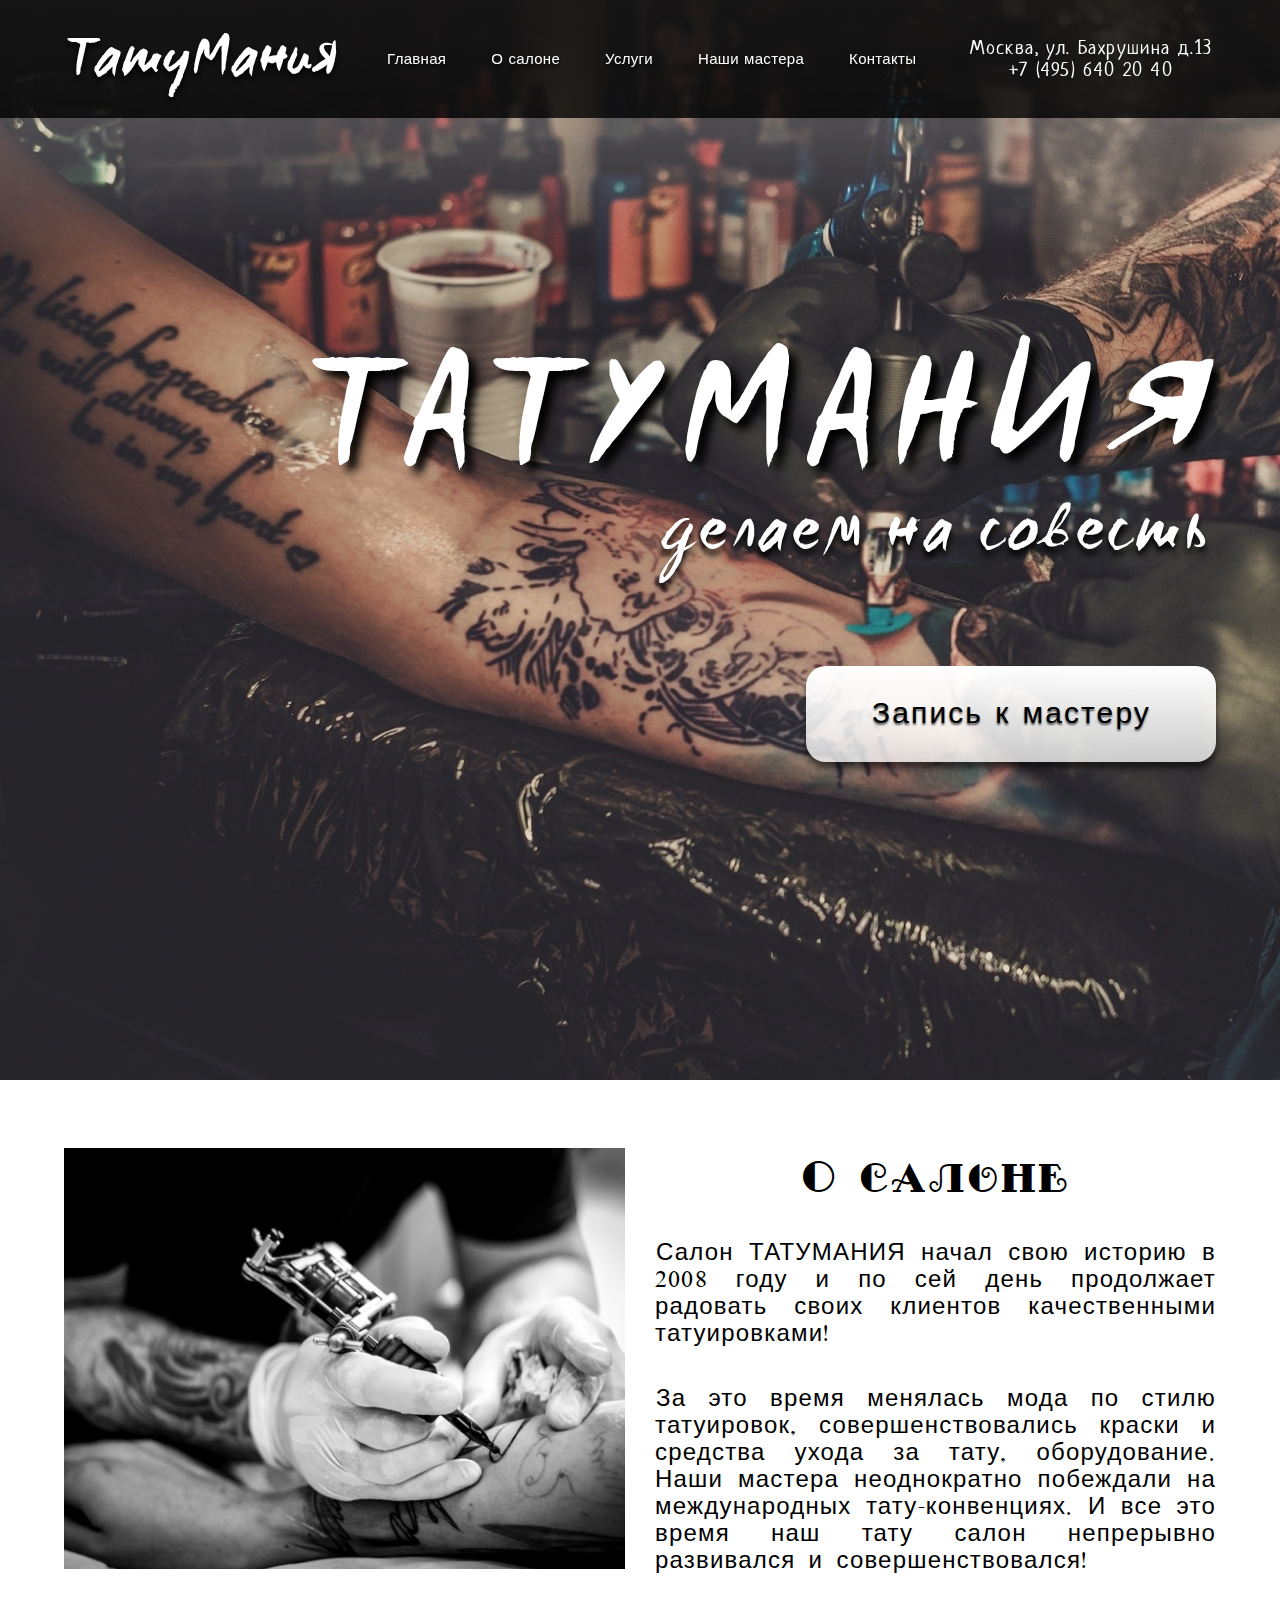
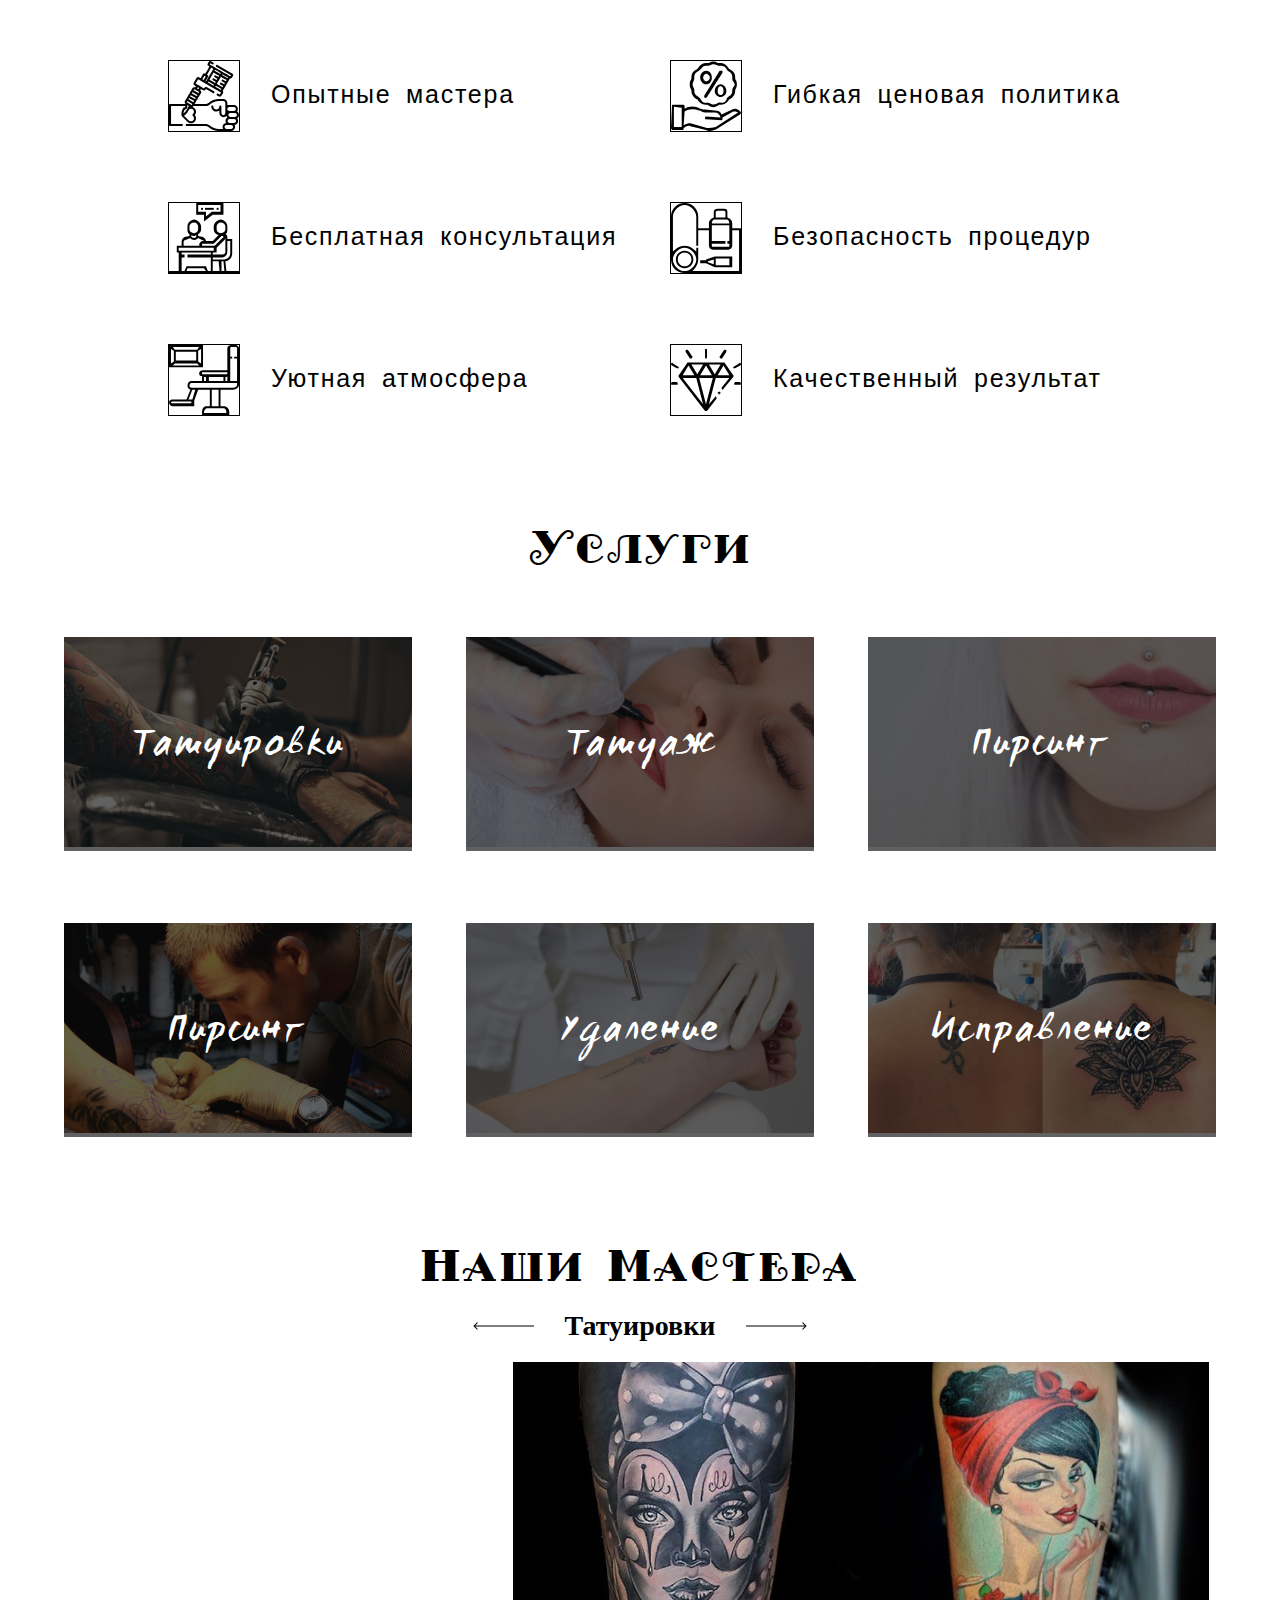
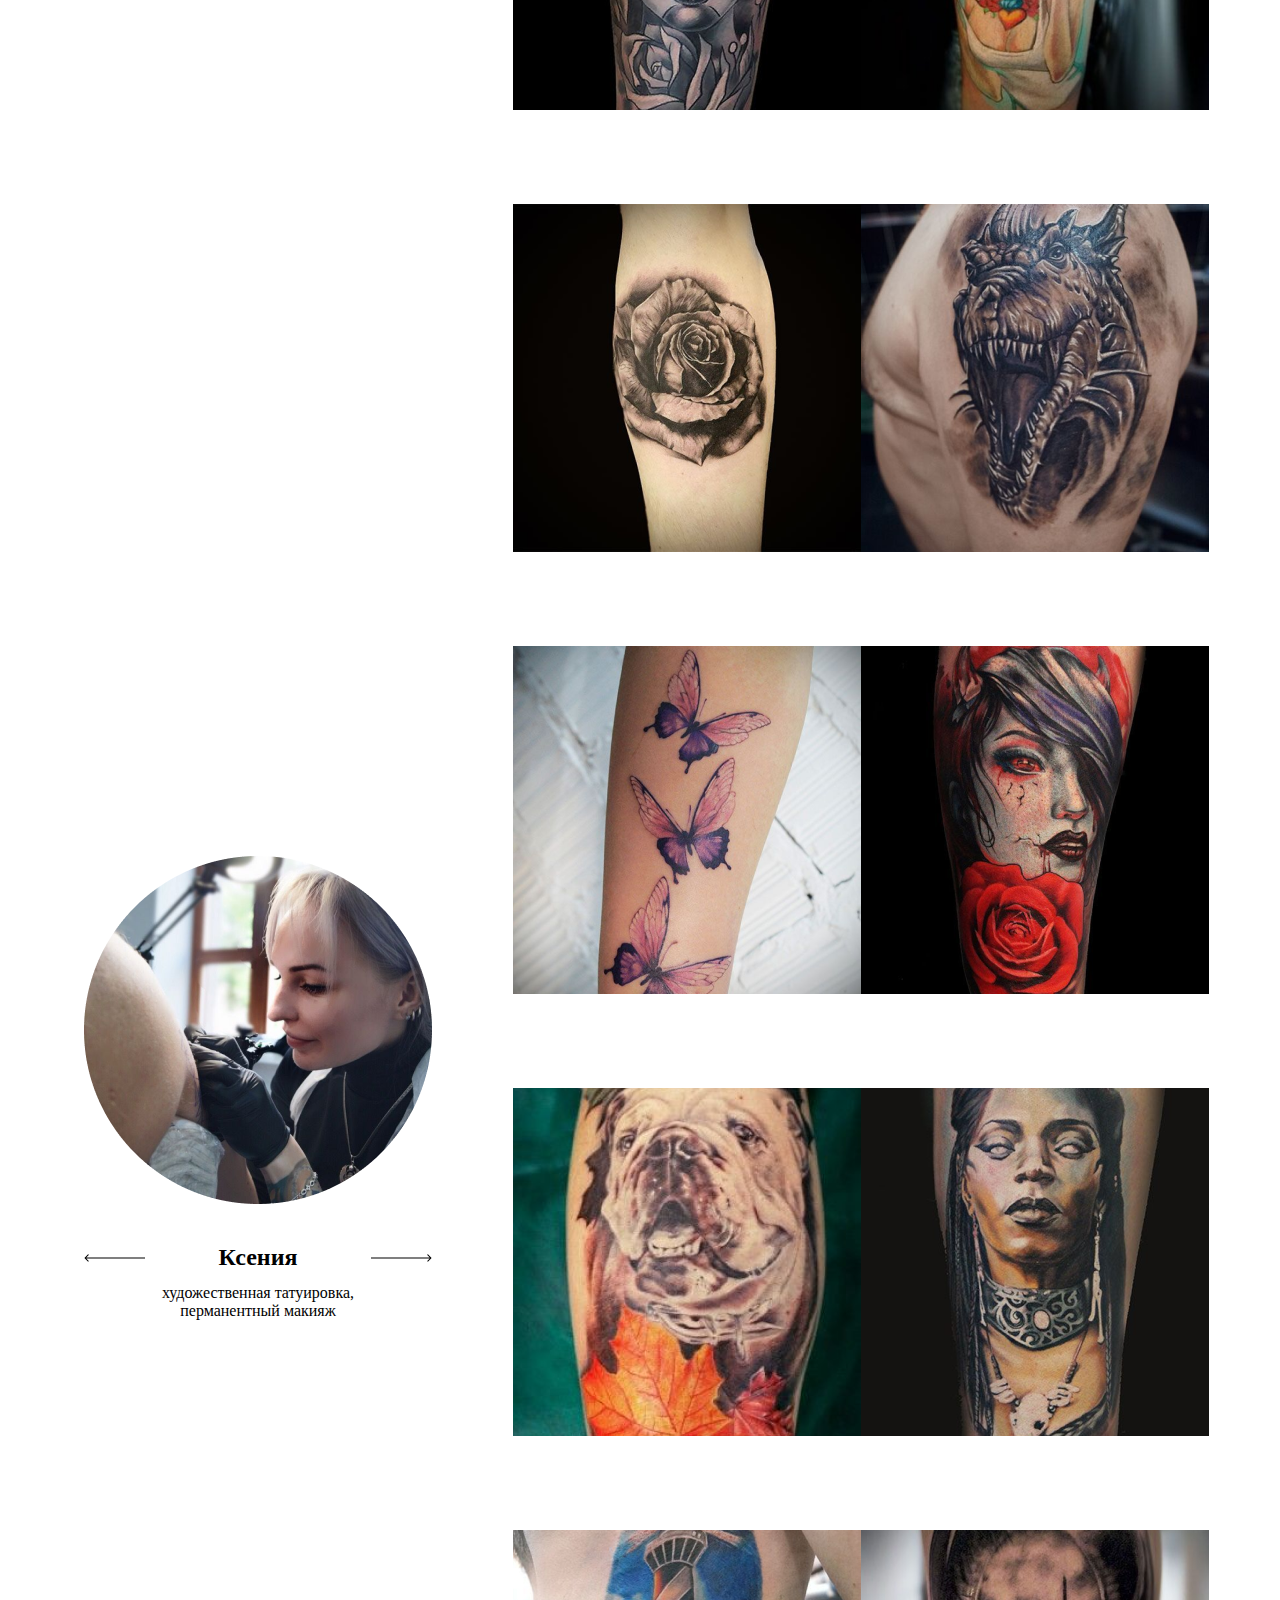
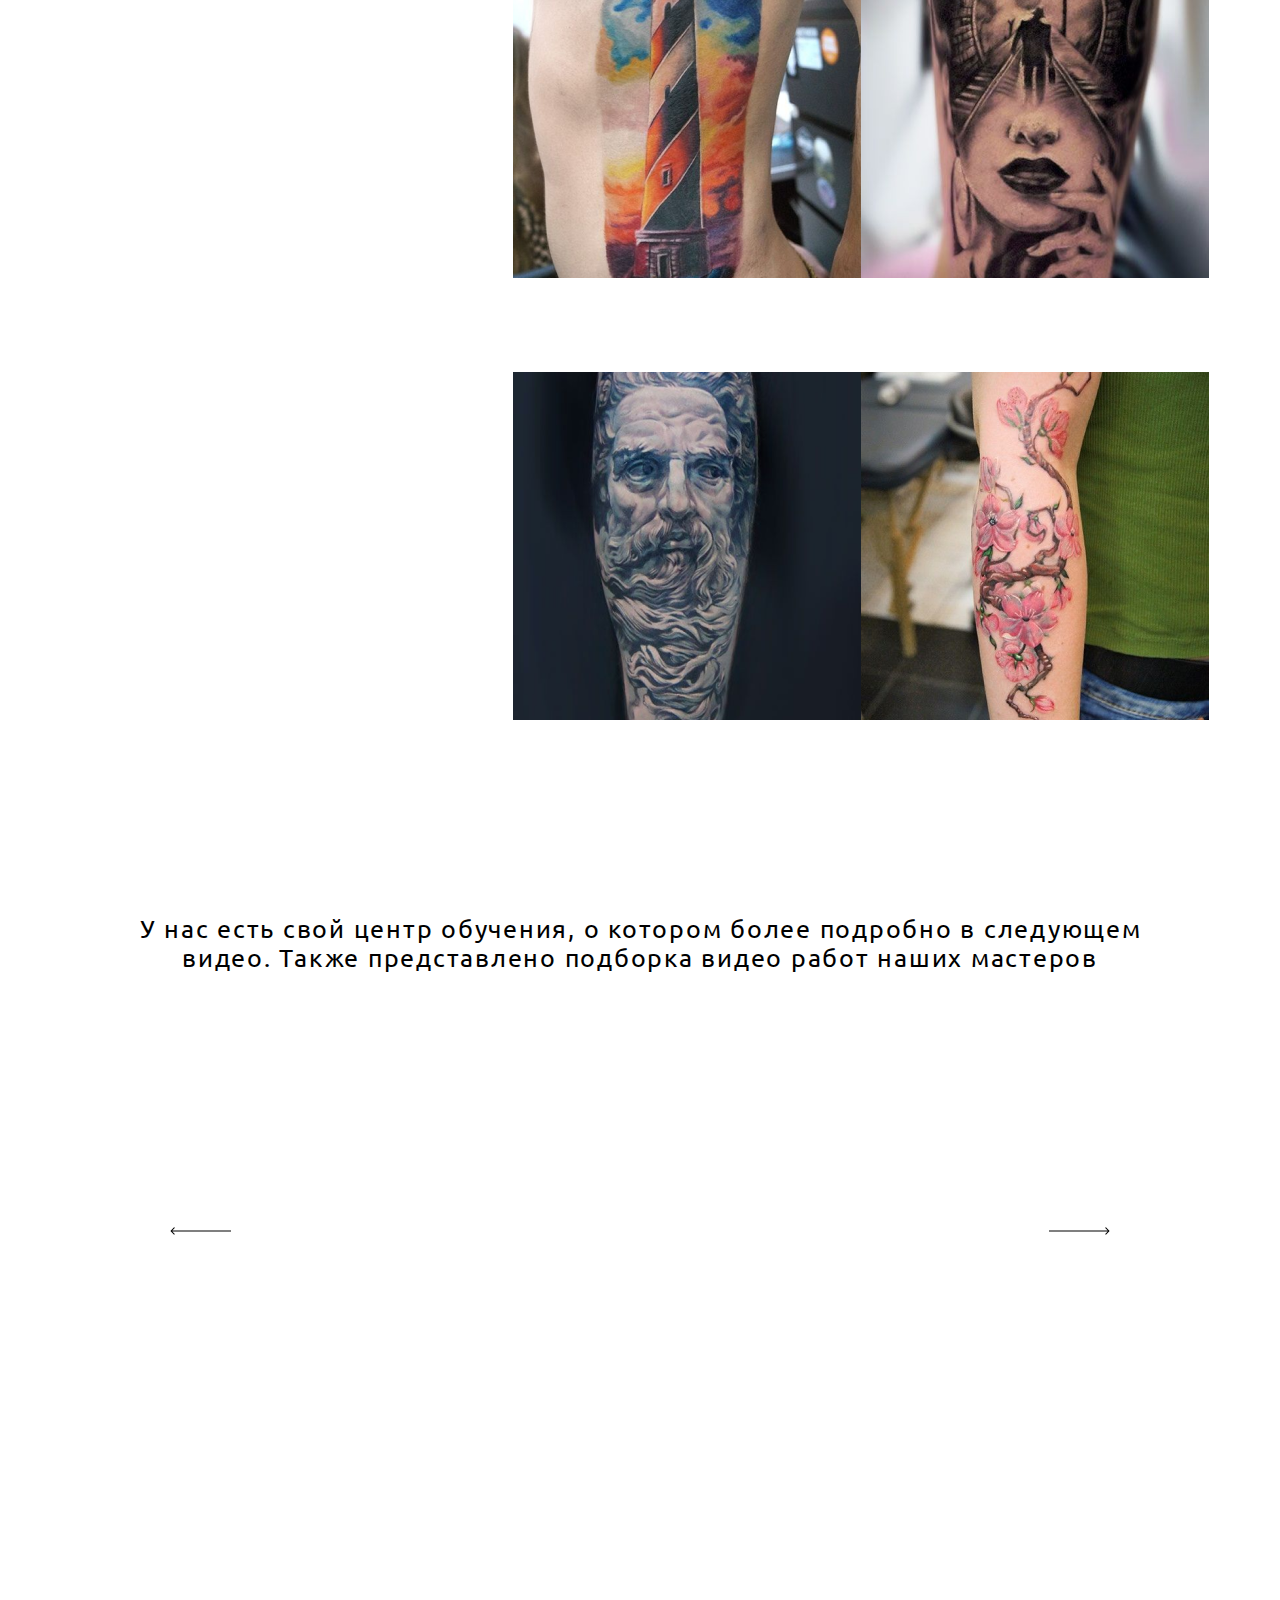
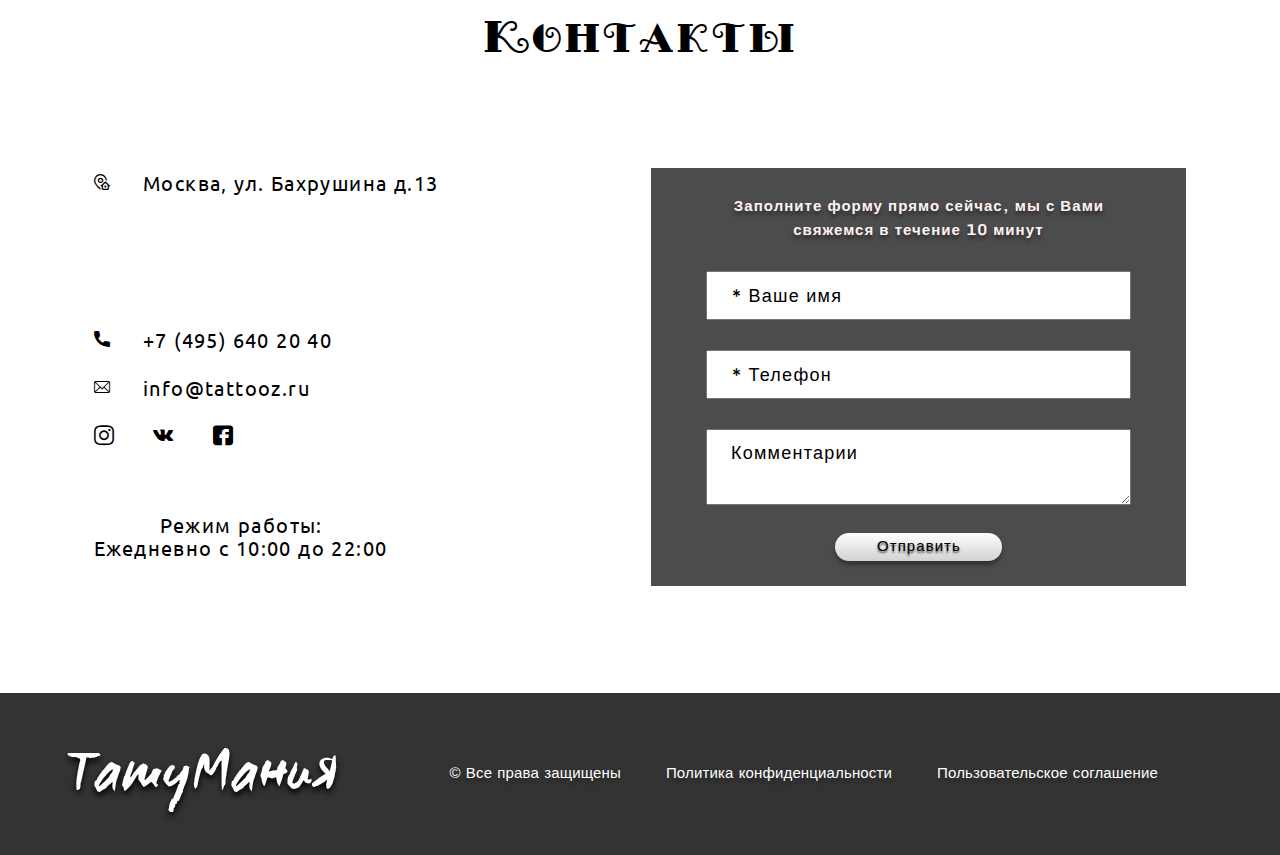
<file: index.html>
<!DOCTYPE html>
<html lang="ru">
<head>
  <meta charset="UTF-8">
  <meta name="viewport" content="width=device-width, initial-scale=1.0">
  <link rel="apple-touch-icon" sizes="57x57" href="./assets/favicon/apple-icon-57x57.png">
  <link rel="apple-touch-icon" sizes="60x60" href="./assets/favicon/apple-icon-60x60.png">
  <link rel="apple-touch-icon" sizes="72x72" href="./assets/favicon/apple-icon-72x72.png">
  <link rel="apple-touch-icon" sizes="76x76" href="./assets/favicon/apple-icon-76x76.png">
  <link rel="apple-touch-icon" sizes="114x114" href="./assets/favicon/apple-icon-114x114.png">
  <link rel="apple-touch-icon" sizes="120x120" href="./assets/favicon/apple-icon-120x120.png">
  <link rel="apple-touch-icon" sizes="144x144" href="./assets/favicon/apple-icon-144x144.png">
  <link rel="apple-touch-icon" sizes="152x152" href="./assets/favicon/apple-icon-152x152.png">
  <link rel="apple-touch-icon" sizes="180x180" href="./assets/favicon/apple-icon-180x180.png">
  <link rel="icon" type="image/png" sizes="192x192" href="./assets/favicon/android-icon-192x192.png">
  <link rel="icon" type="image/png" sizes="32x32" href="./assets/favicon/favicon-32x32.png">
  <link rel="icon" type="image/png" sizes="96x96" href="./assets/favicon/favicon-96x96.png">
  <link rel="icon" type="image/png" sizes="16x16" href="./assets/favicon/favicon-16x16.png">
  <link rel="manifest" href="./assets/favicon/manifest.json">
  <meta name="msapplication-TileColor" content="#ffffff">
  <meta name="msapplication-TileImage" content="./assets/favicon/ms-icon-144x144.png">
  <meta name="theme-color" content="#ffffff">
  <!-- Slick -->
  <link href="./assets/css/slick.css" rel="stylesheet">
  <link href="./assets/css/slick-theme.css" rel="stylesheet">
  <link rel="stylesheet" href="./assets/css/swiper.min.css">
  <link rel="stylesheet" href="./assets/css/style.min.css">
  <title>Tattoo Mania</title>
</head>
<body>
  <header class="header">
    <nav class="navbar">
      <div class="container nav-container">
        <div class="brand-logo">
          ТатуМания
        </div>
        <!-- /.brand-logo -->
        <ul class="nav-menu" id="menu">
          <li class="nav-menu__item"><a href="#intro" class="nav-menu__link">Главная</a></li>
          <li class="nav-menu__item"><a href="#about" class="nav-menu__link">О салоне</a></li>
          <li class="nav-menu__item"><a href="#services" class="nav-menu__link">Услуги</a></li>
          <li class="nav-menu__item"><a href="#masters" class="nav-menu__link">Наши мастера</a></li>
          <li class="nav-menu__item"><a href="#contacts" class="nav-menu__link">Контакты</a></li>
        </ul>
        <!-- /.nav-menu -->
        <span class="address">Москва, ул. Бахрушина&nbsp;д.13
          <a href="tel:+74956402040" class="address">+7 (495) 640 20 40</a></span>
        <!-- /.address -->

        <button class="hamburger" id="hamburger">
          <span></span>
          <span></span>
          <span></span>
        </button>
      </div>
      <!-- /.container -->
    </nav>
    <!-- /.navbar -->

    <div class="container">
      <section class="intro" id="intro">
        <h1 class="title">ТАТУМАНИЯ</h1>
        <h2 class="sub-title">делаем на совесть</h2>
        <button class="btn" data-action="register">Запись к мастеру</button>
      </section>
      <!-- /#intro.intro -->
    </div>
    <!-- /.container -->
    </header>
  <main class="main">
    <div class="container">

      <section class="section section-about">
        <div class="section-anchor" id="about"></div>
        <div class="image-box">
          <img class="about-image" src="./assets/img/about-img.png" alt="">
        </div>

        <div class="text-box">
          <h2 class="section-title">О салоне</h2>
          <p class="about-text">Салон ТАТУМАНИЯ начал свою историю в 2008 году и по сей день продолжает радовать своих
            клиентов качественными татуировками!</p>
          <p class="about-text">
            За это время менялась мода по стилю татуировок, совершенствовались краски и средства ухода за тату,
            оборудование. Наши мастера неоднократно побеждали на международных тату-конвенциях. И все это время наш тату
            салон непрерывно развивался и совершенствовался!</p>
        </div>

        <div class="pros-box">
          <div class="pros">
            <img src="./assets/img/svg/experienced-o.svg" alt="" class="pros__image">
            <span class="pros__text">Опытные мастера</span>
          </div>
          <div class="pros">
            <img src="./assets/img/svg/flexible-prices-o.svg" alt="" class="pros__image">
            <span class="pros__text">Гибкая ценовая политика</span>
          </div>
          <div class="pros">
            <img src="./assets/img/svg/free-consult-o.svg" alt="" class="pros__image">
            <span class="pros__text">Бесплатная консультация</span>
          </div>
          <div class="pros">
            <img src="./assets/img/svg/safety-o.svg" alt="" class="pros__image">
            <span class="pros__text">Безопасность процедур</span>
          </div>
          <div class="pros">
            <img src="./assets/img/svg/environment-o.svg" alt="" class="pros__image">
            <span class="pros__text">Уютная атмосфера</span>
          </div>
          <div class="pros">
            <img src="./assets/img/svg/quality-o.svg" alt="" class="pros__image">
            <span class="pros__text">Качественный результат</span>
          </div>
        </div>
      </section>
      <!-- /.section -->
      <section class="section section-services">
        <div class="section-anchor" id="services"></div>
        <h2 class="section-title">Услуги</h2>

        <div class="services">
          <div class="service">
            <img src="./assets/img/services/tattoo.png" alt="" class="service__img">
            <button class="service__text" data-action="open-service" data-service="tattoo" data-title="Татуировки" data-hovertext="Только авторские эскизы">Татуировки</button>
          </div>
          <div class="service">
            <img src="./assets/img/services/tatuazh.png" alt="" class="service__img">
            <button class="service__text" data-action="open-service" data-service="tatuazh" data-title="Татуаж" data-hovertext="Будь самой красивой всегда и везде">Татуаж</button>
          </div>
          <div class="service">
            <img src="./assets/img/services/piercing.png" alt="" class="service__img">
            <button class="service__text" data-action="open-service" data-service="piercing" data-title="Пирсинг" data-hovertext="Острые ощущения для твоего образа">Пирсинг</button>
          </div>
          <div class="service">
            <img src="./assets/img/services/teaching.png" alt="" class="service__img">
            <button class="service__text" data-action="open-service" data-service="teaching" data-title="Пирсинг" data-hovertext="Курсы тату, график обучения выбираешь ты сам">Пирсинг</button>
          </div>
          <div class="service">
            <img src="./assets/img/services/removing.png" alt="" class="service__img">
            <button class="service__text" data-action="open-service" data-service="removing" data-title="Удаление" data-hovertext="Если все-таки решился">Удаление</button>
          </div>
          <div class="service">
            <img src="./assets/img/services/correcting.png" alt="" class="service__img">
            <button class="service__text" data-action="open-service" data-service="correcting" data-title="Исправление" data-hovertext="Исправим все предыдущие косяки">Исправление</button>
          </div>
        </div>
      </section>
      <!-- /.section -->

      <section class="section section-gallery">
        <div class="section-anchor" id="masters"></div>
        <h2 class="section-title">Наши Мастера</h2>

        <div class="gallery">
          <div class="gallery-header">
            <img src="./assets/img/arrow-left.svg" alt="" class="service-arrow service-arrow-left" data-id="">
            <h5 class="service-name" id="serviceName">tattoo</h5>
            <img src="./assets/img/arrow-right.svg" alt="" class="service-arrow service-arrow-right" data-id="">
            <!-- /.service-name -->
          </div>
          <!-- /.gallery-header -->
          <div class="gallery-body">
            <div class="master">
              <img src="./assets/img/masters/ksenia.png" alt="" class="master-image" id="masterImage">
              <div class="master-controls">
                <img src="./assets/img/arrow-left.svg" alt="" class="master-arrow master-arrow-left" data-id="">
                <h6 class="master-name" id="masterName">ksenie</h6>
                <!-- /.master-name -->
                <img src="./assets/img/arrow-right.svg" alt="" class="master-arrow master-arrow-right" data-id="">
              </div>
              <!-- /.master-controls -->
              <span class="master-skills" id="masterSkills">skills</span>
              <!-- /.master-skills -->
            </div>
            <!-- /.master -->
            <div class="wrapper">
              <div class="gallery-work" id="galleryWork"></div>
            </div>
            <!-- /.gallery-work -->
          </div>
        </div>
        <!-- /.gallery-box -->
      </section>
      <!-- /#masters.section section-gallery -->

      <section class="section section-video">
        <h4 class="section-description">У нас есть свой центр обучения, о котором более подробно в следующем видео. Также представлено подборка видео работ наших мастеров</h4>
        
        <img src="./assets/img/arrow-left.svg" alt="" class="arrow arrow-left">
        <img src="./assets/img/arrow-right.svg" alt="" class="arrow arrow-right">
        <div class="swiper-container">
          <!-- Additional required wrapper -->
          <div class="swiper-wrapper">
              <!-- Slides -->
              <div class="swiper-slide">
                <iframe width="853" height="480" src="https://www.youtube.com/embed/fRrbtUtkWDo" frameborder="0" allow="accelerometer; autoplay; encrypted-media; gyroscope; picture-in-picture" allowfullscreen></iframe>
              </div>
              <div class="swiper-slide">
                <iframe src="//vk.com/video_ext.php?oid=-27349935&id=456239026&hash=421a087f5db82566&hd=2" width="853" height="480" frameborder="0" allowfullscreen></iframe>
              </div>
              <div class="swiper-slide">
                <iframe src="//vk.com/video_ext.php?oid=-27349935&id=456239024&hash=f47fca4649f7182b&hd=2" width="853" height="480" frameborder="0" allowfullscreen></iframe>
              </div>
              ...
          </div>
      </div>
      </section>
      <!-- /.section section-video -->

      <section class="section section-contacts">
        <div class="section-anchor" id="contacts"></div>
        <h2 class="section-title">Контакты</h2>

        <div class="contacts">
          <div class="address-box">
            <div class="contact-item">
              <span class="icon-w icon-address"></span> 
              <span class="contact-text">Москва, ул. Бахрушина д.13</span>
            </div>
            <div class="contact-item">
              <iframe src="https://maps.google.com/maps?q=Tatumania/@55.7417384,37.6537206&t=&z=17&ie=UTF8&iwloc=&output=embed" class="mapframe" allowfullscreen></iframe>
            </div>
            <div class="contact-item">
              <span class="icon-w icon-phone"></span>
              <a href="tel:+74956402040" class="contact-text">+7 (495) 640 20 40</a>
            </div>
            <div class="contact-item">
              <span class="icon-w icon-mail"></span>
              <a href="mailto:info@tattooz.ru" class="contact-text">info@tattooz.ru</a>
            </div>
            <ul class="contact-item">
              <li class="contact-social">
                <a class="contact-text" target="_blank" href="https://www.instagram.com/tattoozru/"><span class="icon-social-ig"></span></a>
              </li>
              <li class="contact-social">
                <a class="contact-text" target="_blank" href="https://vk.com/tattoomania"><span class="icon-social-vk"></span></a>
              </li>
              <li class="contact-social">
                <a class="contact-text" target="_blank" href="https://www.facebook.com/tattooz.ru/"><span class="icon-social-fb"></span></a>
              </li>
            </ul>
            <div class="contact-item working-hours">
              Режим работы:<br> Ежедневно с 10:00 до 22:00
            </div>
          </div>
          <!-- /.address-box -->
          <form id="frmCallBack" class="contact-form">
            <h3 class="form-title">
              Заполните форму прямо сейчас, мы с Вами свяжемся в течение 10 минут
            </h3>
            <input required id="frmInName" type="text" class="form-input" placeholder="* Ваше имя">
            
            <input required id="frmInPhone" type="tel" class="form-input" placeholder="* Телефон">

            <textarea required id="frmInMessage" class="form-input" placeholder="Комментарии"></textarea>
            <button type="submit" class="btn-submit">Отправить</button>
          </form>
          <!-- /.contact-form -->
        </div>
        <!-- /.contacts -->
      </section>
      <!-- /#contacts.section section-contacts -->
    </div>
    <!-- /.container -->
  </main>
  <footer class="footer">
    <div class="container">
      <div class="brand-logo">
        ТатуМания
      </div>
      <!-- /.brand-logo -->
      <nav class="footer-menu">
        <ul class="menu">
          <li class="menu__item">
            <a target="_blank" href="./policy.html" class="menu__link">&copy; Все права защищены</a>
          </li>
          <li class="menu__item">
            <a target="_blank" href="./policy.html" class="menu__link">Политика
              конфиденциальности</a>
            </li>
          <li class="menu__item">
            <a target="_blank" href="./license.html" class="menu__link">Пользовательское
              соглашение</a>
            </li>
        </ul>
      </nav>
    </div>
  </footer>

  <!-- .modals -->

  <div class="modal" id="modalServiceContent">
    <div class="modal-content">
      <div class="modal-header">
        <h4 class="modal-title" id="serviceTitle"></h4>
        <!-- /.modal-title -->
        <div class="modal-close">x</div>
        <!-- /.modal-close -->
      </div>
      <!-- /.modal-header -->
      <div class="modal-body">
        <div id="serviceContent"></div>
      </div>
      <!-- /.modal-body -->
    </div>
    <!-- /.modal-content -->
  </div>
  <!-- /#modalServiceContent.modal -->

  <div class="modal" id="modalRegister">
    <div class="modal-content">
      <div class="modal-header">
        <h4 class="modal-title">Запись на прием</h4>
        <!-- /.modal-title -->
        <div class="modal-close">x</div>
        <!-- /.modal-close -->
      </div>
      <!-- /.modal-header -->
      <div class="modal-body">
        К сожалению, пока дизайн не готов
      </div>
      <!-- /.modal-body -->
    </div>
    <!-- /.modal-content -->
  </div>
  <!-- /#modal2.modal -->

  <div class="modal" id="modalThanksForMail">
    <div class="modal-content">
      <div class="modal-header">
        <h4 class="modal-title">Спасибо</h4>
        <!-- /.modal-title -->
        <div class="modal-close">x</div>
        <!-- /.modal-close -->
      </div>
      <!-- /.modal-header -->
      <div class="modal-body">Благодарим за ваше письмо, ваш номер в списке: <span id="mailListId"></span></div>
      <!-- /.modal-body -->
    </div>
    <!-- /.modal-content -->
  </div>
  <!-- /#modal3.modal -->

  <div class="modal" id="modal4">
    <div class="modal-content">
      <div class="modal-header">
        <h4 class="modal-title"></h4>
        <!-- /.modal-title -->
        <div class="modal-close">x</div>
        <!-- /.modal-close -->
      </div>
      <!-- /.modal-header -->
      <div class="modal-body"></div>
      <!-- /.modal-body -->
    </div>
    <!-- /.modal-content -->
  </div>
  <!-- /#modal4.modal -->

  <!-- /.modals -->

<!-- Slick -->
  <script src="https://code.jquery.com/jquery-3.4.1.min.js"
          integrity="sha256-CSXorXvZcTkaix6Yvo6HppcZGetbYMGWSFlBw8HfCJo="
          crossorigin="anonymous"></script>
  <script src="./assets/js/slick.min.js"></script>
  <script src="./assets/js/swiper.min.js"></script>
  <script src="./assets/js/index.min.js"></script>
</body>
</html>
</file>
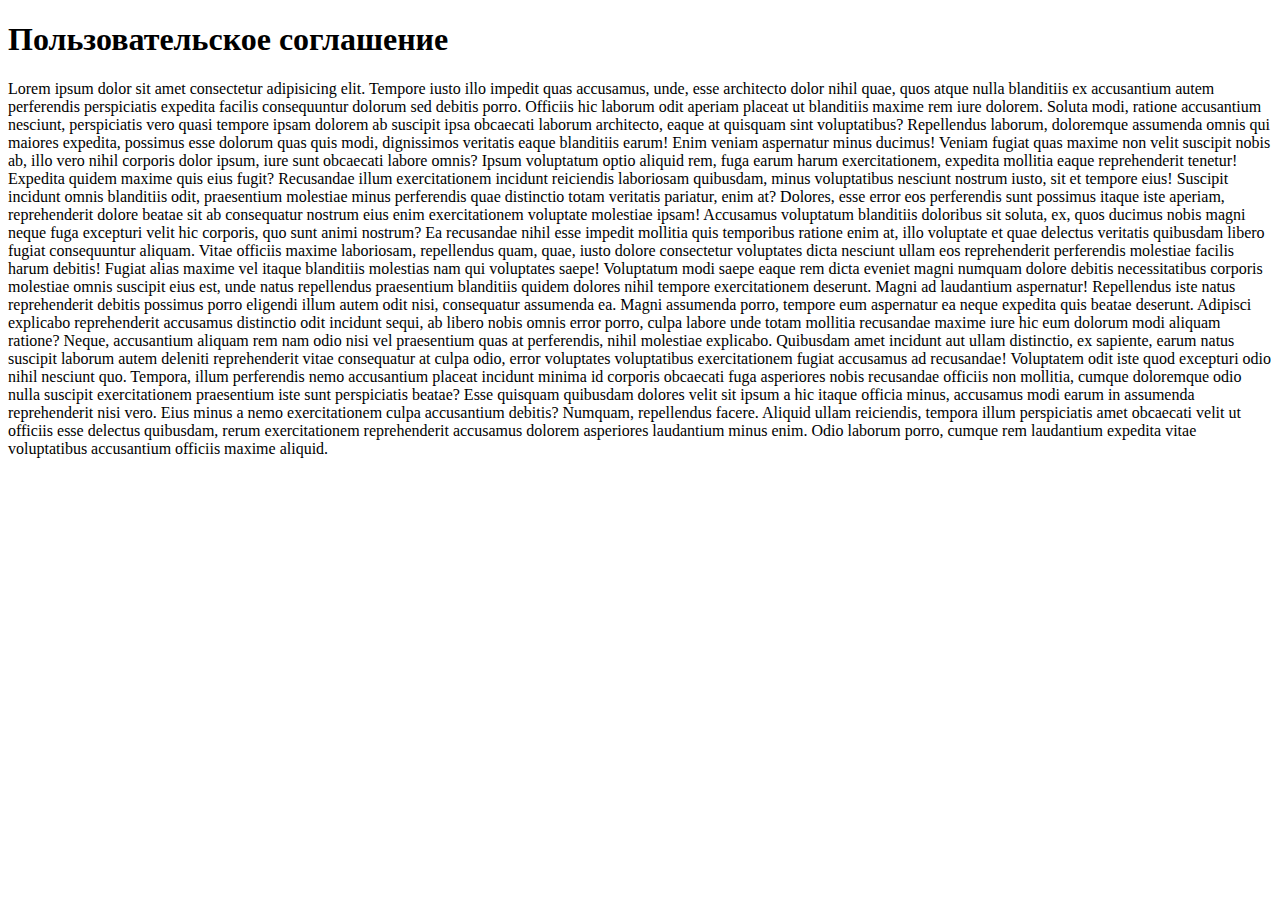
<file: license.html>
<!DOCTYPE html>
<html lang="ru">
<head>
  <meta charset="UTF-8">
  <meta name="viewport" content="width=device-width, initial-scale=1.0">
  <title>Пользовательское соглашение</title>
</head>
<body>
  <h1>Пользовательское соглашение</h1>
  <p>Lorem ipsum dolor sit amet consectetur adipisicing elit. Tempore iusto illo impedit quas accusamus, unde, esse architecto dolor nihil quae, quos atque nulla blanditiis ex accusantium autem perferendis perspiciatis expedita facilis consequuntur dolorum sed debitis porro. Officiis hic laborum odit aperiam placeat ut blanditiis maxime rem iure dolorem. Soluta modi, ratione accusantium nesciunt, perspiciatis vero quasi tempore ipsam dolorem ab suscipit ipsa obcaecati laborum architecto, eaque at quisquam sint voluptatibus? Repellendus laborum, doloremque assumenda omnis qui maiores expedita, possimus esse dolorum quas quis modi, dignissimos veritatis eaque blanditiis earum! Enim veniam aspernatur minus ducimus! Veniam fugiat quas maxime non velit suscipit nobis ab, illo vero nihil corporis dolor ipsum, iure sunt obcaecati labore omnis? Ipsum voluptatum optio aliquid rem, fuga earum harum exercitationem, expedita mollitia eaque reprehenderit tenetur! Expedita quidem maxime quis eius fugit? Recusandae illum exercitationem incidunt reiciendis laboriosam quibusdam, minus voluptatibus nesciunt nostrum iusto, sit et tempore eius! Suscipit incidunt omnis blanditiis odit, praesentium molestiae minus perferendis quae distinctio totam veritatis pariatur, enim at? Dolores, esse error eos perferendis sunt possimus itaque iste aperiam, reprehenderit dolore beatae sit ab consequatur nostrum eius enim exercitationem voluptate molestiae ipsam! Accusamus voluptatum blanditiis doloribus sit soluta, ex, quos ducimus nobis magni neque fuga excepturi velit hic corporis, quo sunt animi nostrum? Ea recusandae nihil esse impedit mollitia quis temporibus ratione enim at, illo voluptate et quae delectus veritatis quibusdam libero fugiat consequuntur aliquam. Vitae officiis maxime laboriosam, repellendus quam, quae, iusto dolore consectetur voluptates dicta nesciunt ullam eos reprehenderit perferendis molestiae facilis harum debitis! Fugiat alias maxime vel itaque blanditiis molestias nam qui voluptates saepe! Voluptatum modi saepe eaque rem dicta eveniet magni numquam dolore debitis necessitatibus corporis molestiae omnis suscipit eius est, unde natus repellendus praesentium blanditiis quidem dolores nihil tempore exercitationem deserunt. Magni ad laudantium aspernatur! Repellendus iste natus reprehenderit debitis possimus porro eligendi illum autem odit nisi, consequatur assumenda ea. Magni assumenda porro, tempore eum aspernatur ea neque expedita quis beatae deserunt. Adipisci explicabo reprehenderit accusamus distinctio odit incidunt sequi, ab libero nobis omnis error porro, culpa labore unde totam mollitia recusandae maxime iure hic eum dolorum modi aliquam ratione? Neque, accusantium aliquam rem nam odio nisi vel praesentium quas at perferendis, nihil molestiae explicabo. Quibusdam amet incidunt aut ullam distinctio, ex sapiente, earum natus suscipit laborum autem deleniti reprehenderit vitae consequatur at culpa odio, error voluptates voluptatibus exercitationem fugiat accusamus ad recusandae! Voluptatem odit iste quod excepturi odio nihil nesciunt quo. Tempora, illum perferendis nemo accusantium placeat incidunt minima id corporis obcaecati fuga asperiores nobis recusandae officiis non mollitia, cumque doloremque odio nulla suscipit exercitationem praesentium iste sunt perspiciatis beatae? Esse quisquam quibusdam dolores velit sit ipsum a hic itaque officia minus, accusamus modi earum in assumenda reprehenderit nisi vero. Eius minus a nemo exercitationem culpa accusantium debitis? Numquam, repellendus facere. Aliquid ullam reiciendis, tempora illum perspiciatis amet obcaecati velit ut officiis esse delectus quibusdam, rerum exercitationem reprehenderit accusamus dolorem asperiores laudantium minus enim. Odio laborum porro, cumque rem laudantium expedita vitae voluptatibus accusantium officiis maxime aliquid.</p>
</body>
</html>
</file>
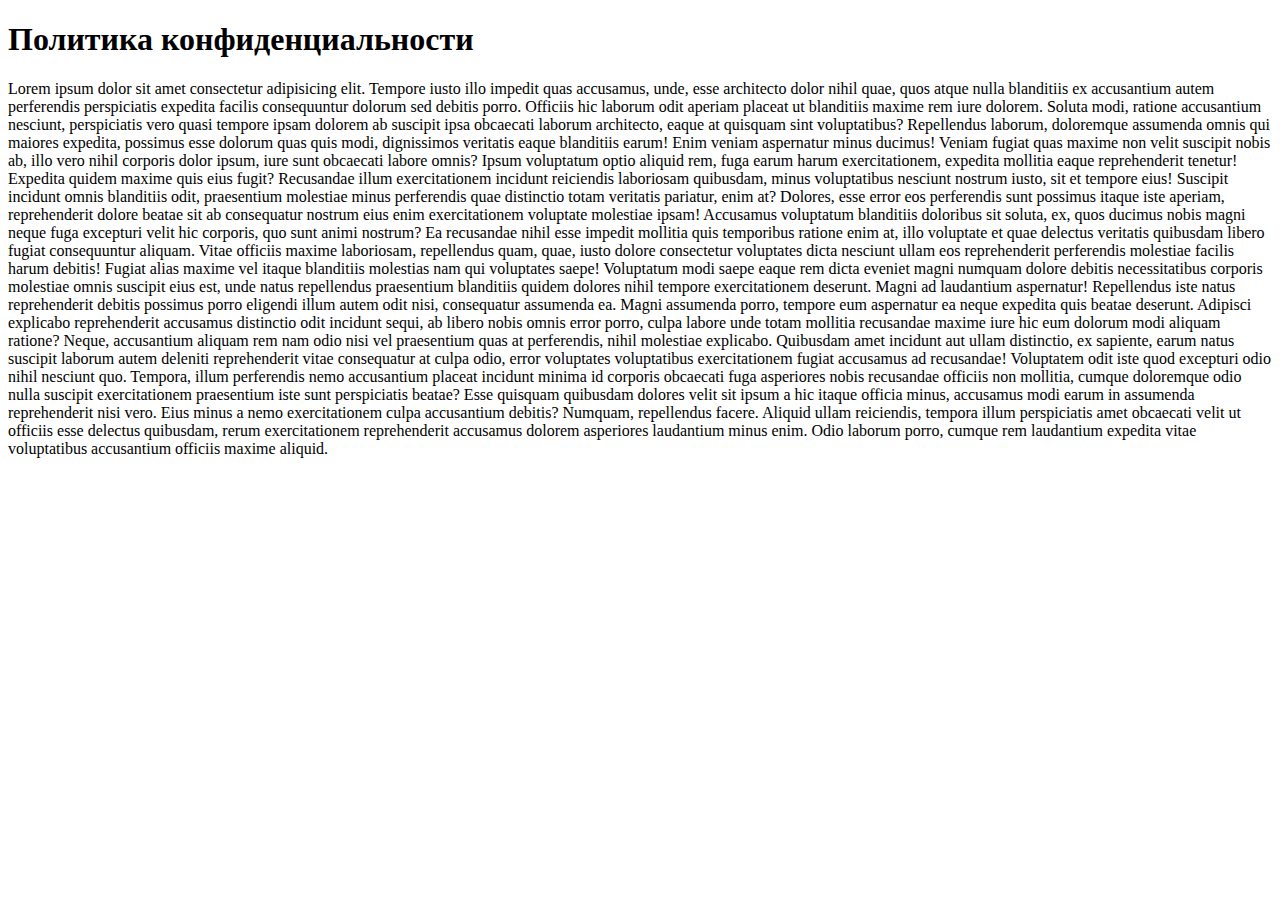
<file: policy.html>
<!DOCTYPE html>
<html lang="ru">
<head>
  <meta charset="UTF-8">
  <meta name="viewport" content="width=device-width, initial-scale=1.0">
  <title>Политика конфиденциальности</title>
</head>
<body>
  <h1>Политика конфиденциальности</h1>
  <p>Lorem ipsum dolor sit amet consectetur adipisicing elit. Tempore iusto illo impedit quas accusamus, unde, esse architecto dolor nihil quae, quos atque nulla blanditiis ex accusantium autem perferendis perspiciatis expedita facilis consequuntur dolorum sed debitis porro. Officiis hic laborum odit aperiam placeat ut blanditiis maxime rem iure dolorem. Soluta modi, ratione accusantium nesciunt, perspiciatis vero quasi tempore ipsam dolorem ab suscipit ipsa obcaecati laborum architecto, eaque at quisquam sint voluptatibus? Repellendus laborum, doloremque assumenda omnis qui maiores expedita, possimus esse dolorum quas quis modi, dignissimos veritatis eaque blanditiis earum! Enim veniam aspernatur minus ducimus! Veniam fugiat quas maxime non velit suscipit nobis ab, illo vero nihil corporis dolor ipsum, iure sunt obcaecati labore omnis? Ipsum voluptatum optio aliquid rem, fuga earum harum exercitationem, expedita mollitia eaque reprehenderit tenetur! Expedita quidem maxime quis eius fugit? Recusandae illum exercitationem incidunt reiciendis laboriosam quibusdam, minus voluptatibus nesciunt nostrum iusto, sit et tempore eius! Suscipit incidunt omnis blanditiis odit, praesentium molestiae minus perferendis quae distinctio totam veritatis pariatur, enim at? Dolores, esse error eos perferendis sunt possimus itaque iste aperiam, reprehenderit dolore beatae sit ab consequatur nostrum eius enim exercitationem voluptate molestiae ipsam! Accusamus voluptatum blanditiis doloribus sit soluta, ex, quos ducimus nobis magni neque fuga excepturi velit hic corporis, quo sunt animi nostrum? Ea recusandae nihil esse impedit mollitia quis temporibus ratione enim at, illo voluptate et quae delectus veritatis quibusdam libero fugiat consequuntur aliquam. Vitae officiis maxime laboriosam, repellendus quam, quae, iusto dolore consectetur voluptates dicta nesciunt ullam eos reprehenderit perferendis molestiae facilis harum debitis! Fugiat alias maxime vel itaque blanditiis molestias nam qui voluptates saepe! Voluptatum modi saepe eaque rem dicta eveniet magni numquam dolore debitis necessitatibus corporis molestiae omnis suscipit eius est, unde natus repellendus praesentium blanditiis quidem dolores nihil tempore exercitationem deserunt. Magni ad laudantium aspernatur! Repellendus iste natus reprehenderit debitis possimus porro eligendi illum autem odit nisi, consequatur assumenda ea. Magni assumenda porro, tempore eum aspernatur ea neque expedita quis beatae deserunt. Adipisci explicabo reprehenderit accusamus distinctio odit incidunt sequi, ab libero nobis omnis error porro, culpa labore unde totam mollitia recusandae maxime iure hic eum dolorum modi aliquam ratione? Neque, accusantium aliquam rem nam odio nisi vel praesentium quas at perferendis, nihil molestiae explicabo. Quibusdam amet incidunt aut ullam distinctio, ex sapiente, earum natus suscipit laborum autem deleniti reprehenderit vitae consequatur at culpa odio, error voluptates voluptatibus exercitationem fugiat accusamus ad recusandae! Voluptatem odit iste quod excepturi odio nihil nesciunt quo. Tempora, illum perferendis nemo accusantium placeat incidunt minima id corporis obcaecati fuga asperiores nobis recusandae officiis non mollitia, cumque doloremque odio nulla suscipit exercitationem praesentium iste sunt perspiciatis beatae? Esse quisquam quibusdam dolores velit sit ipsum a hic itaque officia minus, accusamus modi earum in assumenda reprehenderit nisi vero. Eius minus a nemo exercitationem culpa accusantium debitis? Numquam, repellendus facere. Aliquid ullam reiciendis, tempora illum perspiciatis amet obcaecati velit ut officiis esse delectus quibusdam, rerum exercitationem reprehenderit accusamus dolorem asperiores laudantium minus enim. Odio laborum porro, cumque rem laudantium expedita vitae voluptatibus accusantium officiis maxime aliquid.</p>
</body>
</html>
</file>
<file: assets/css/style.min.css>
@import url("https://fonts.googleapis.com/css?family=Monda|Neucha|Ubuntu+Condensed|Ubuntu:400,500,700&display=swap&subset=cyrillic");@font-face{font-family:'WCManoNegraBta';src:url("../fonts/WCManoNegraBta.eot");src:url("../fonts/WCManoNegraBta.eot?#iefix") format("embedded-opentype"),url("../fonts/WCManoNegraBta.woff") format("woff"),url("../fonts/WCManoNegraBta.woff2") format("woff2");font-weight:normal;font-style:normal}@font-face{font-family:'Varai';src:url("../fonts/Varai.eot");src:url("../fonts/Varai.eot?#iefix") format("embedded-opentype"),url("../fonts/Varai.woff") format("woff"),url("../fonts/Varai.woff2") format("woff2");font-weight:normal;font-style:normal}@font-face{font-family:'Nostalgia';src:url("../fonts/Nostalgia.eot");src:url("../fonts/Nostalgia.eot?#iefix") format("embedded-opentype"),url("../fonts/Nostalgia.woff") format("woff"),url("../fonts/Nostalgia.woff2") format("woff2");font-weight:normal;font-style:normal}@font-face{font-family:'icomoon';src:url("../fonts/icomoon.eot?4iujcv");src:url("../fonts/icomoon.eot?4iujcv#iefix") format("embedded-opentype"),url("../fonts/icomoon.ttf?4iujcv") format("truetype"),url("../fonts/icomoon.woff?4iujcv") format("woff");font-weight:normal;font-style:normal;font-display:block}@font-face{font-family:'Azeri-Latin';src:url("../fonts/17775.eot");src:url("../fonts/17775.eot?#iefix") format("embedded-opentype"),url("../fonts/17775.woff2") format("woff2");font-weight:normal;font-style:normal}@font-face{font-family:'Azeri-Latin';src:url("../fonts/Azeri-Latin.woff") format("woff");font-weight:normal;font-style:normal}[class^="icon-"],[class*=" icon-"]{font-family:'icomoon';font-style:normal;font-weight:normal;font-variant:normal;text-transform:none;line-height:1;-webkit-font-smoothing:antialiased;-moz-osx-font-smoothing:grayscale}.icon-address:before{content:"\e900"}.icon-phone:before{content:"\e901"}.icon-mail:before{content:"\e902"}.icon-social-ig:before{content:"\e903"}.icon-social-fb:before{content:"\e904"}.icon-social-vk:before{content:"\e905"}*,*::before,*::after{padding:0;margin:0;-webkit-box-sizing:border-box;box-sizing:border-box}ul,ol{list-style:none}html{scroll-behavior:smooth}.modal{position:fixed;top:0;left:0;width:100vw;height:100vh;background:rgba(0,0,0,0.5);-webkit-transform-origin:center center;transform-origin:center center;-webkit-transition:var(--default-transition);transition:var(--default-transition);-webkit-transform:scale(1);transform:scale(1)}.modal:not(.show){-webkit-transform:scale(0);transform:scale(0)}.modal-header{height:2rem;padding-top:0.5rem;margin-bottom:0.5rem;border-bottom:1px solid #ccc;text-align:center}.modal-content{width:50vw;margin:50vh auto 0;background:#fff;-webkit-transform:translateY(-50%);transform:translateY(-50%)}.modal-close{position:absolute;top:.25rem;right:.5rem;width:1rem;height:1rem;background:#ccc;border-radius:50%;text-align:center;cursor:pointer}.modal-body{padding:1rem}:root{--font-ubuntu-cond: 'Ubuntu Condensed', sans-serif;--font-ubuntu: 'Ubuntu', sans-serif;--font-neucha: 'Neucha', cursive;--font-nostalgia: 'Nostalgia';--font-varai: 'Varai', sans-serif;--font-monda: 'Monda', sans-serif;--font-mano-negra: 'WCManoNegraBta';--font-sans-serif: 'Azeri-Latin', sans-serif;--color-white: #fff;--color-black: #000;--default-transition: 250ms}.container{width:90%;margin:0 auto}@media (min-width: 1200px){.container{max-width:1200px}}@media (max-width: 991px){.container{max-width:991px;min-width:310px}}.brand-logo{font-family:var(--font-mano-negra);font-size:60px;line-height:82px;letter-spacing:0.01em;text-indent:1px;text-shadow:0px 4px 6px var(--color-black)}@media (max-width: 991px){.brand-logo{font-size:15px;line-height:21px}}.header{height:1080px;background:url(../img/main-bg.png) no-repeat;background-size:cover}@media (max-width: 991px){.header{height:180px}}.header .navbar{display:-webkit-box;display:-ms-flexbox;display:flex;-webkit-box-orient:horizontal;-webkit-box-direction:normal;-ms-flex-direction:row;flex-direction:row;-webkit-box-align:center;-ms-flex-align:center;align-items:center;-webkit-box-pack:center;-ms-flex-pack:center;justify-content:center;position:fixed;top:0;right:0;left:0;z-index:1000;height:auto;color:var(--color-white);background-color:rgba(0,0,0,0.8);-webkit-transition:var(--default-transition);transition:var(--default-transition)}.header .navbar:not(.sticky) .nav-container{height:118px}@media (max-width: 991px){.header .navbar:not(.sticky) .nav-container{height:auto}}.header .navbar.sticky{background:#000}.header .navbar .nav-container{display:-webkit-box;display:-ms-flexbox;display:flex;-webkit-box-orient:horizontal;-webkit-box-direction:normal;-ms-flex-direction:row;flex-direction:row;-webkit-box-align:center;-ms-flex-align:center;align-items:center;-webkit-box-pack:justify;-ms-flex-pack:justify;justify-content:space-between;position:relative}.header .navbar .nav-container .address{max-width:250px;font-family:var(--font-neucha);font-size:20px;line-height:22px;text-align:center;letter-spacing:0.07em;text-indent:1px;text-shadow:0px 4px 4px rgba(0,0,0,0.25);color:var(--color-white);text-decoration:none}@media (max-width: 1200px){.header .navbar .nav-container .address{display:none}}.header .navbar .nav-container .hamburger{display:none}@media (max-width: 991px){.header .navbar .nav-container .hamburger{position:relative;margin-right:0.5rem;display:block;width:10px;height:10px;background:transparent;border:none}.header .navbar .nav-container .hamburger span{position:absolute;display:inline-block;width:100%;height:2px;background:#fff}.header .navbar .nav-container .hamburger span:nth-child(1){top:0}.header .navbar .nav-container .hamburger span:nth-child(2){top:calc(50% - 1px)}.header .navbar .nav-container .hamburger span:nth-child(3){bottom:0}}.header .navbar .nav-container .nav-menu{display:-webkit-box;display:-ms-flexbox;display:flex;-webkit-box-orient:horizontal;-webkit-box-direction:normal;-ms-flex-direction:row;flex-direction:row;-webkit-box-align:center;-ms-flex-align:center;align-items:center;-webkit-box-pack:center;-ms-flex-pack:center;justify-content:center}@media (max-width: 991px){.header .navbar .nav-container .nav-menu{position:absolute;top:0;right:1rem;-webkit-box-orient:vertical;-webkit-box-direction:normal;-ms-flex-direction:column;flex-direction:column;-webkit-box-align:end;-ms-flex-align:end;align-items:flex-end;-webkit-transition:var(--default-transition);transition:var(--default-transition);-webkit-transform-origin:top right;transform-origin:top right;-webkit-transform:scale(1);transform:scale(1);background:#000}.header .navbar .nav-container .nav-menu:not(.open){-webkit-transform:scale(0);transform:scale(0)}}.header .navbar .nav-container .nav-menu__item:not(:last-child){margin-right:45px}@media (max-width: 991px){.header .navbar .nav-container .nav-menu__item{padding:1rem;margin:1rem 3rem}}.header .navbar .nav-container .nav-menu__link{position:relative;font-family:var(--font-varai);font-size:15px;line-height:16px;text-align:center;letter-spacing:0.02em;text-indent:1px;color:var(--color-white);text-shadow:0px 3px 4px #000000;text-decoration:none;--link-scale: 0}.header .navbar .nav-container .nav-menu__link::after{position:absolute;top:calc(100% + 2px);left:0;width:100%;height:1px;content:'';background:var(--color-white);-webkit-transition:var(--default-transition);transition:var(--default-transition);-webkit-transform:scale(var(--link-scale));transform:scale(var(--link-scale));-webkit-transform-origin:center;transform-origin:center}.header .navbar .nav-container .nav-menu__link:hover{--link-scale: 1}.header .intro{display:-webkit-box;display:-ms-flexbox;display:flex;-webkit-box-orient:vertical;-webkit-box-direction:normal;-ms-flex-direction:column;flex-direction:column;-webkit-box-align:end;-ms-flex-align:end;align-items:flex-end;-webkit-box-pack:start;-ms-flex-pack:start;justify-content:flex-start;padding-top:300px;color:var(--color-white)}@media (max-width: 991px){.header .intro{padding-top:51px}}.header .intro .title{font-family:var(--font-mano-negra);font-size:175px;font-weight:normal;line-height:240px;letter-spacing:0.07em;text-indent:1px;text-shadow:8px 8px 10px #000000}@media (max-width: 991px){.header .intro .title{font-size:40px;line-height:55px}}.header .intro .sub-title{margin-top:-52px;margin-bottom:89px;font-family:var(--font-mano-negra);font-style:normal;font-weight:normal;font-size:65px;line-height:89px;letter-spacing:0.07em;text-indent:1px;text-shadow:0px 6px 6px #000000}@media (max-width: 991px){.header .intro .sub-title{margin-top:0;margin-bottom:10px;font-size:15px;line-height:21px}}.header .intro .btn{width:410px;height:96px;background:-webkit-gradient(linear, left top, left bottom, from(#fff), to(rgba(255,255,255,0))),rgba(255,255,255,0.75);background:linear-gradient(180deg, #fff 0%, rgba(255,255,255,0) 100%),rgba(255,255,255,0.75);-webkit-box-shadow:0px 6px 6px rgba(0,0,0,0.55);box-shadow:0px 6px 6px rgba(0,0,0,0.55);border-radius:20px;font-family:var(--font-varai);font-size:30px;line-height:33px;letter-spacing:0.07em;text-indent:1px;color:#000000;text-shadow:0px 2px 2px rgba(0,0,0,0.65);border:none;cursor:pointer}@media (max-width: 991px){.header .intro .btn{width:86px;height:14px;font-size:5px;line-height:5px}}.section{position:relative;margin-top:100px}.section-anchor{position:absolute;top:-82px}.section-title{width:100%;font-family:var(--font-nostalgia);font-style:normal;font-weight:normal;font-size:40px;line-height:53px;letter-spacing:0.07em;text-indent:1px;text-align:center}@media (max-width: 991px){.section-title{font-size:25px;line-height:33px}}.section-description{margin:52px;font-family:var(--font-ubuntu);font-style:normal;font-weight:normal;font-size:25px;line-height:29px;text-align:center;letter-spacing:0.07em;text-indent:1px}@media (max-width: 991px){.section-description{margin:0.5rem;font-size:15px;line-height:19px}}.section-about{display:-ms-grid;display:grid;-ms-grid-columns:1fr 1fr;grid-template-columns:1fr 1fr;-ms-grid-rows:1fr 1fr;grid-template-rows:1fr 1fr;grid-gap:82px 30px;-webkit-box-pack:justify;-ms-flex-pack:justify;justify-content:space-between;margin-top:68px}@media (max-width: 991px){.section-about{display:-webkit-box;display:-ms-flexbox;display:flex;-webkit-box-orient:vertical;-webkit-box-direction:normal;-ms-flex-direction:column;flex-direction:column;-webkit-box-align:center;-ms-flex-align:center;align-items:center;-webkit-box-pack:center;-ms-flex-pack:center;justify-content:center}}.section-about .image-box{width:100%;max-width:585px}.section-about .image-box .about-image{width:100%}.section-about .text-box{display:-webkit-box;display:-ms-flexbox;display:flex;-webkit-box-orient:vertical;-webkit-box-direction:normal;-ms-flex-direction:column;flex-direction:column;-webkit-box-align:initial;-ms-flex-align:initial;align-items:initial;-webkit-box-pack:justify;-ms-flex-pack:justify;justify-content:space-between}.section-about .about-text{margin-top:38px;font-family:var(--font-sans-serif);font-weight:normal;font-size:24px;line-height:27px;letter-spacing:0.05em;text-indent:1px;text-align:justify}@media (max-width: 991px){.section-about .about-text{font-size:15.5px;line-height:20px}.section-about .about-text:nth-child(2){display:none}}.section-about .pros-box{display:-webkit-box;display:-ms-flexbox;display:flex;-webkit-box-orient:horizontal;-webkit-box-direction:normal;-ms-flex-direction:row;flex-direction:row;-webkit-box-align:center;-ms-flex-align:center;align-items:center;-webkit-box-pack:justify;-ms-flex-pack:justify;justify-content:space-between;-ms-flex-wrap:wrap;flex-wrap:wrap;grid-column:span 2;padding:0 74px}@media (max-width: 991px){.section-about .pros-box{padding:0 1rem}}.section-about .pros-box .pros{display:-webkit-box;display:-ms-flexbox;display:flex;-webkit-box-orient:horizontal;-webkit-box-direction:normal;-ms-flex-direction:row;flex-direction:row;-webkit-box-align:center;-ms-flex-align:center;align-items:center;-webkit-box-pack:unset;-ms-flex-pack:unset;justify-content:unset;-ms-flex-preferred-size:50%;flex-basis:50%;padding-left:30px;margin-bottom:63px}@media (max-width: 991px){.section-about .pros-box .pros{font-size:15.5px;line-height:20px}}.section-about .pros-box .pros__image{position:relative;width:72px;height:72px;margin-right:30px;border:1px solid #000}.section-about .pros-box .pros__text{font-family:var(--font-sans-serif);font-size:25px;line-height:29px;letter-spacing:0.07em;text-indent:1px}@media (max-width: 991px){.section-about .pros-box .pros__text{font-size:15.5px;line-height:20px}}.section-services{margin-top:37px}.section-services .services{display:-webkit-box;display:-ms-flexbox;display:flex;-webkit-box-orient:horizontal;-webkit-box-direction:normal;-ms-flex-direction:row;flex-direction:row;-webkit-box-align:initial;-ms-flex-align:initial;align-items:initial;-webkit-box-pack:justify;-ms-flex-pack:justify;justify-content:space-between;-ms-flex-line-pack:justify;align-content:space-between;-ms-flex-wrap:wrap;flex-wrap:wrap;min-height:500px;margin-top:65px}.section-services .services .service{position:relative;width:90%;max-width:348px}.section-services .services .service__img{width:100%}.section-services .services .service__text{display:-webkit-box;display:-ms-flexbox;display:flex;-webkit-box-orient:horizontal;-webkit-box-direction:normal;-ms-flex-direction:row;flex-direction:row;-webkit-box-align:center;-ms-flex-align:center;align-items:center;-webkit-box-pack:center;-ms-flex-pack:center;justify-content:center;position:absolute;top:0;right:0;bottom:0;left:0;width:100%;text-decoration:none;font-family:var(--font-mano-negra);font-size:40px;line-height:55px;letter-spacing:0.07em;text-indent:1px;color:var(--color-white);background:rgba(12,12,12,0.65);-webkit-transition:var(--default-transition);transition:var(--default-transition);border:none;cursor:pointer;--color-before: transparent}.section-services .services .service__text::before{content:attr(data-hovertext);display:-webkit-inline-box;display:-ms-inline-flexbox;display:inline-flex;-webkit-box-align:center;-ms-flex-align:center;align-items:center;-webkit-box-pack:center;-ms-flex-pack:center;justify-content:center;position:absolute;top:0;right:0;bottom:0;left:0;width:100%;color:var(--color-before)}.section-services .services .service__text:hover{color:transparent;background:rgba(12,12,12,0.85);--color-before: var(--color-white)}.section-gallery .gallery{overflow:hidden}@media (max-width: 991px){.section-gallery .gallery{display:-webkit-box;display:-ms-flexbox;display:flex;-webkit-box-orient:vertical;-webkit-box-direction:normal;-ms-flex-direction:column;flex-direction:column;-webkit-box-align:center;-ms-flex-align:center;align-items:center;-webkit-box-pack:center;-ms-flex-pack:center;justify-content:center}}.section-gallery .gallery-header{display:-webkit-box;display:-ms-flexbox;display:flex;-webkit-box-orient:horizontal;-webkit-box-direction:normal;-ms-flex-direction:row;flex-direction:row;-webkit-box-align:center;-ms-flex-align:center;align-items:center;-webkit-box-pack:center;-ms-flex-pack:center;justify-content:center}.section-gallery .gallery-header .service-name{margin:20px 30px;font-size:28px}.section-gallery .gallery-body{display:-webkit-box;display:-ms-flexbox;display:flex;-webkit-box-orient:horizontal;-webkit-box-direction:normal;-ms-flex-direction:row;flex-direction:row;-webkit-box-align:initial;-ms-flex-align:initial;align-items:initial;-webkit-box-pack:justify;-ms-flex-pack:justify;justify-content:space-between}@media (max-width: 991px){.section-gallery .gallery-body{-webkit-box-orient:vertical;-webkit-box-direction:normal;-ms-flex-direction:column;flex-direction:column}}.section-gallery .gallery-body .master{display:-webkit-box;display:-ms-flexbox;display:flex;-webkit-box-orient:vertical;-webkit-box-direction:normal;-ms-flex-direction:column;flex-direction:column;-webkit-box-align:center;-ms-flex-align:center;align-items:center;-webkit-box-pack:center;-ms-flex-pack:center;justify-content:center;margin:0 58px 0 20px}@media (max-width: 991px){.section-gallery .gallery-body .master{margin:0;padding:0 1rem}.section-gallery .gallery-body .master-image{width:100%}}.section-gallery .gallery-body .master-controls{display:-webkit-box;display:-ms-flexbox;display:flex;-webkit-box-orient:horizontal;-webkit-box-direction:normal;-ms-flex-direction:row;flex-direction:row;-webkit-box-align:center;-ms-flex-align:center;align-items:center;-webkit-box-pack:justify;-ms-flex-pack:justify;justify-content:space-between;width:100%;margin:40px 0 13px 0}.section-gallery .gallery-body .master-skills{width:100%;text-align:center}.section-gallery .gallery-body .master-name{font-size:24px}.section-gallery .gallery-body .wrapper{width:61%;max-width:744px}@media (max-width: 991px){.section-gallery .gallery-body .wrapper{width:100%;max-width:90vw}}.section-gallery .gallery-body .wrapper img{margin-bottom:90px}.section-video{position:relative;text-align:center}@media (max-width: 991px){.section-video iframe{width:92vw;height:52vw}}.section-video .swiper-container{max-width:800px}.section-video .arrow{position:absolute;top:50%;padding:1rem;cursor:pointer}@media (max-width: 991px){.section-video .arrow{top:100%}}.section-video .arrow-left{left:90px}@media (max-width: 1200px){.section-video .arrow-left{left:-2rem}}@media (max-width: 991px){.section-video .arrow-left{left:20%}}.section-video .arrow-right{right:90px}@media (max-width: 1200px){.section-video .arrow-right{right:-2rem}}@media (max-width: 991px){.section-video .arrow-right{right:20%}}.section-contacts .contacts{display:-webkit-box;display:-ms-flexbox;display:flex;-webkit-box-orient:horizontal;-webkit-box-direction:normal;-ms-flex-direction:row;flex-direction:row;-webkit-box-align:center;-ms-flex-align:center;align-items:center;-webkit-box-pack:justify;-ms-flex-pack:justify;justify-content:space-between;-ms-flex-preferred-size:49%;flex-basis:49%;margin:107px 30px}@media (max-width: 991px){.section-contacts .contacts{-webkit-box-orient:vertical;-webkit-box-direction:normal;-ms-flex-direction:column;flex-direction:column;-ms-flex-preferred-size:fill;flex-basis:fill}}.section-contacts .contacts .address-box .mapframe{width:90%;max-width:372px;height:84px;border:none}.section-contacts .contacts .address-box .contact-item{display:-webkit-box;display:-ms-flexbox;display:flex;-webkit-box-orient:horizontal;-webkit-box-direction:normal;-ms-flex-direction:row;flex-direction:row;-webkit-box-align:center;-ms-flex-align:center;align-items:center;-webkit-box-pack:initial;-ms-flex-pack:initial;justify-content:initial;margin-bottom:25px}.section-contacts .contacts .address-box .contact-social{margin-right:38px}.section-contacts .contacts .address-box .contact-text{font-family:var(--font-ubuntu);font-style:normal;font-weight:normal;font-size:20px;line-height:23px;letter-spacing:0.07em;text-indent:1px;color:#000;cursor:pointer;text-decoration:none}.section-contacts .contacts .address-box .contact-text:hover{text-shadow:2px 2px 3px rgba(0,0,0,0.5)}.section-contacts .contacts .address-box .working-hours{display:inline-block;margin-top:40px;font-family:var(--font-ubuntu);font-style:normal;font-weight:normal;font-size:20px;line-height:23px;letter-spacing:0.07em;text-indent:1px;color:#000;text-align:center}.section-contacts .contacts .address-box .icon-w{width:30px;margin-right:18px}.section-contacts .contacts .contact-form{display:-webkit-box;display:-ms-flexbox;display:flex;-webkit-box-orient:vertical;-webkit-box-direction:normal;-ms-flex-direction:column;flex-direction:column;-webkit-box-align:center;-ms-flex-align:center;align-items:center;-webkit-box-pack:initial;-ms-flex-pack:initial;justify-content:initial;-ms-flex-preferred-size:49%;flex-basis:49%;padding:25px 55px;background:rgba(0,0,0,0.7)}@media (max-width: 991px){.section-contacts .contacts .contact-form{-ms-flex-preferred-size:fill;flex-basis:fill;padding:1rem}}.section-contacts .contacts .contact-form .form-title{font-family:var(--font-monda);font-weight:bold;font-size:15px;line-height:24px;text-align:center;letter-spacing:0.07em;text-indent:1px;color:#FFF2F2;text-shadow:0px 4px 4px rgba(0,0,0,0.45)}.section-contacts .contacts .contact-form .form-input{width:100%;padding:8px 23px;font-family:var(--font-monda);margin-top:30px;font-size:18px;line-height:29px;letter-spacing:0.07em;text-indent:1px}.section-contacts .contacts .contact-form .form-input::-webkit-input-placeholder{color:var(--color-black)}.section-contacts .contacts .contact-form .form-input:-ms-input-placeholder{color:var(--color-black)}.section-contacts .contacts .contact-form .form-input::-ms-input-placeholder{color:var(--color-black)}.section-contacts .contacts .contact-form .form-input::placeholder{color:var(--color-black)}.section-contacts .contacts .contact-form .form-input:hover,.section-contacts .contacts .contact-form .form-input:active,.section-contacts .contacts .contact-form .form-input:focus{outline-style:inset;outline-color:#0099ff;outline-width:1px;outline-offset:1px}.section-contacts .contacts .contact-form .form-input:hover{outline-width:2px}.section-contacts .contacts .contact-form .btn-submit{margin-top:28px;width:167px;height:28px;background:-webkit-gradient(linear, left top, left bottom, from(#fff), to(rgba(255,255,255,0))),rgba(255,255,255,0.75);background:linear-gradient(180deg, #fff 0%, rgba(255,255,255,0) 100%),rgba(255,255,255,0.75);-webkit-box-shadow:0px 4px 4px rgba(0,0,0,0.35);box-shadow:0px 4px 4px rgba(0,0,0,0.35);border-radius:20px;font-family:var(--font-varai);font-weight:normal;font-size:15px;line-height:16px;letter-spacing:0.07em;text-indent:1px;color:#000000;cursor:pointer;border:none;text-shadow:0px 2px 2px rgba(0,0,0,0.65)}.section-contacts .contacts .contact-form .btn-submit:disabled{color:#ccc;text-shadow:0 0 1px #888}.section-contacts .contacts .contact-form .btn-submit:hover{-webkit-box-shadow:3px 3px 5px #000;box-shadow:3px 3px 5px #000}.footer{background:rgba(0,0,0,0.8)}.footer .container{display:-webkit-box;display:-ms-flexbox;display:flex;-webkit-box-orient:horizontal;-webkit-box-direction:normal;-ms-flex-direction:row;flex-direction:row;-webkit-box-align:center;-ms-flex-align:center;align-items:center;-webkit-box-pack:justify;-ms-flex-pack:justify;justify-content:space-between;padding:40px 0;color:var(--color-white)}@media (max-width: 991px){.footer .container{-webkit-box-orient:vertical;-webkit-box-direction:normal;-ms-flex-direction:column;flex-direction:column}}.footer .menu{display:-webkit-box;display:-ms-flexbox;display:flex;-webkit-box-orient:horizontal;-webkit-box-direction:normal;-ms-flex-direction:row;flex-direction:row;-webkit-box-align:center;-ms-flex-align:center;align-items:center;-webkit-box-pack:unset;-ms-flex-pack:unset;justify-content:unset;padding-right:13px}@media (max-width: 991px){.footer .menu{-webkit-box-orient:vertical;-webkit-box-direction:normal;-ms-flex-direction:column;flex-direction:column}}.footer .menu__item{margin-right:45px}@media (max-width: 991px){.footer .menu__item{margin-right:0}}.footer .menu__link{position:relative;font-family:var(--font-varai);font-style:normal;font-weight:normal;font-size:15px;line-height:20px;letter-spacing:0.01em;text-indent:1px;color:var(--color-white);text-shadow:0px 4px 4px rgba(0,0,0,0.25);text-decoration:none;--link-scale: 0}.footer .menu__link::after{position:absolute;top:calc(100% + 2px);left:0;width:100%;height:1px;content:'';background:var(--color-white);-webkit-transition:var(--default-transition);transition:var(--default-transition);-webkit-transform:scale(var(--link-scale));transform:scale(var(--link-scale));-webkit-transform-origin:center;transform-origin:center}.footer .menu__link:hover{--link-scale: 1}.slick-dots li{width:170px;--color-slick: rgba(196,196,196,.2)}.slick-dots li.slick-active{--color-slick: #c4c4c4}.slick-dots li button{width:150px;height:2px;background:var(--color-slick);border:1px solid #000}
/*# sourceMappingURL=style.min.css.map */
</file>
